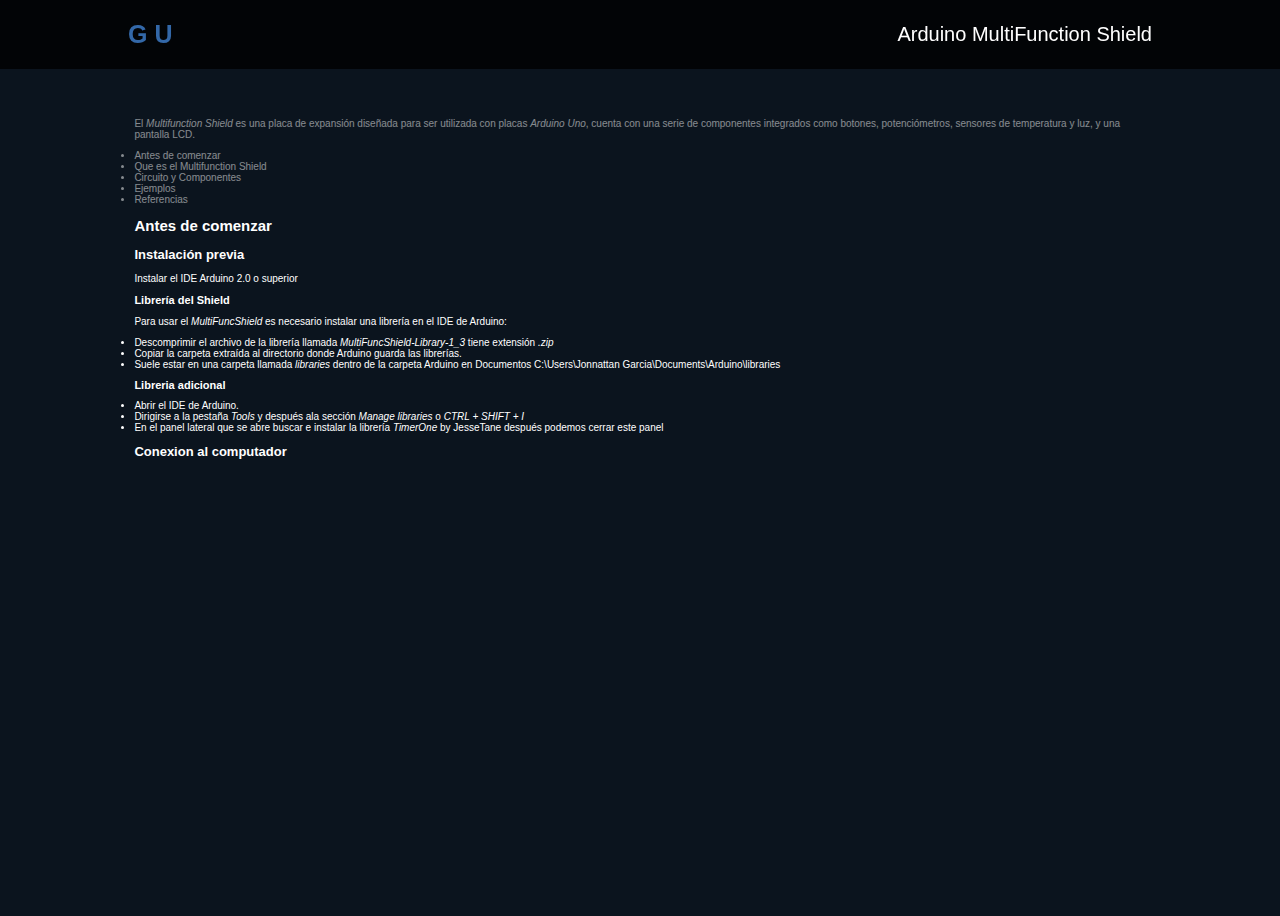
<file: pages/MFShield.html>
<!DOCTYPE html>
<html lang="en">
  <head>
    <meta charset="UTF-8" />
    <meta
      name="viewport"
      content="width=device-width, user-scalable=no, initial-scale=1.0, maximum-scale=1.0, minimum-scale=1.0"
    />
    <meta http-equiv="X-UA-Compatible" content="ie=edge" />
    <!---Link archivo CSS -->
    <link rel="stylesheet" href="/pages/style_projects.css" />
    <!---Link Box Icons -->
    <link
      href="https://unpkg.com/boxicons@2.1.4/css/boxicons.min.css"
      rel="stylesheet"
    />

    <title>Proyectos</title>
  </head>
<body>
    <!-- Header section -->
  <header class="header">
    <a href="/index.html" class="logo">G U</a>
    <i class="bx bx-menu" id="menu-btn"></i>
    <nav class="menu-bar">
      <!--<a href="#home">Home</a>-->
      <a href="#">Arduino MultiFunction Shield</a>
    </nav>
  </header>

  <section class="project01" id="project01">
    <div class="intro_project">
      <p> 
        El <i>Multifunction Shield</i>  es una placa de expansión diseñada para ser utilizada con placas <i>Arduino Uno</i>,  cuenta con una serie de componentes integrados como botones, potenciómetros, sensores de temperatura y luz, y una pantalla LCD.
      </p>
    </div>
    <div class="content_project">
      <ul>
        <li><a href="#">Antes de comenzar</a></li>
        <li><a href="#">Que es el Multifunction Shield</a></li>
        <li><a href="#">Circuito y Componentes</a></li>
        <li><a href="#">Ejemplos</a></li>
        <li><a href="#">Referencias</a></li>
      </ul>  
    </div>

    <div class="content">
      <h2>Antes de comenzar</h2>

      <div class="inner_content">
        <h3>Instalación previa</h3>
        <p>
          Instalar el IDE Arduino 2.0 o superior
        </p>
        <h4>Librería del Shield</h4>
        <p>
          Para usar el <i>MultiFuncShield</i> es necesario instalar una librería en el IDE de Arduino:
        </p>
        <ul>
          <li>Descomprimir el archivo de la librería llamada <i>MultiFuncShield-Library-1_3</i> tiene extensión <i>.zip</i></li>
          <li>Copiar la carpeta extraída al directorio donde Arduino guarda las librerías.</li>
          <li>Suele estar en una carpeta llamada <i>libraries</i> dentro de la carpeta Arduino en Documentos <code>C:\Users\Jonnattan Garcia\Documents\Arduino\libraries</code></li>
        </ul>
        <h4>Libreria adicional</h4>
        <ul>
          <li>Abrir el IDE de Arduino.</li>
          <li>Dirigirse a la pestaña <i>Tools</i> y después ala sección <i>Manage libraries</i> o <i>CTRL + SHIFT + I </i></li>
          <li>En el panel lateral que se abre buscar e instalar la librería <i>TimerOne</i> by JesseTane después podemos cerrar este panel</li>
        </ul>
      </div>

      <div class="inner_content">
        <h3>Conexion al computador</h3>
        
      </div>
    </div>


  </section>
  
</body>
</html>
</file>
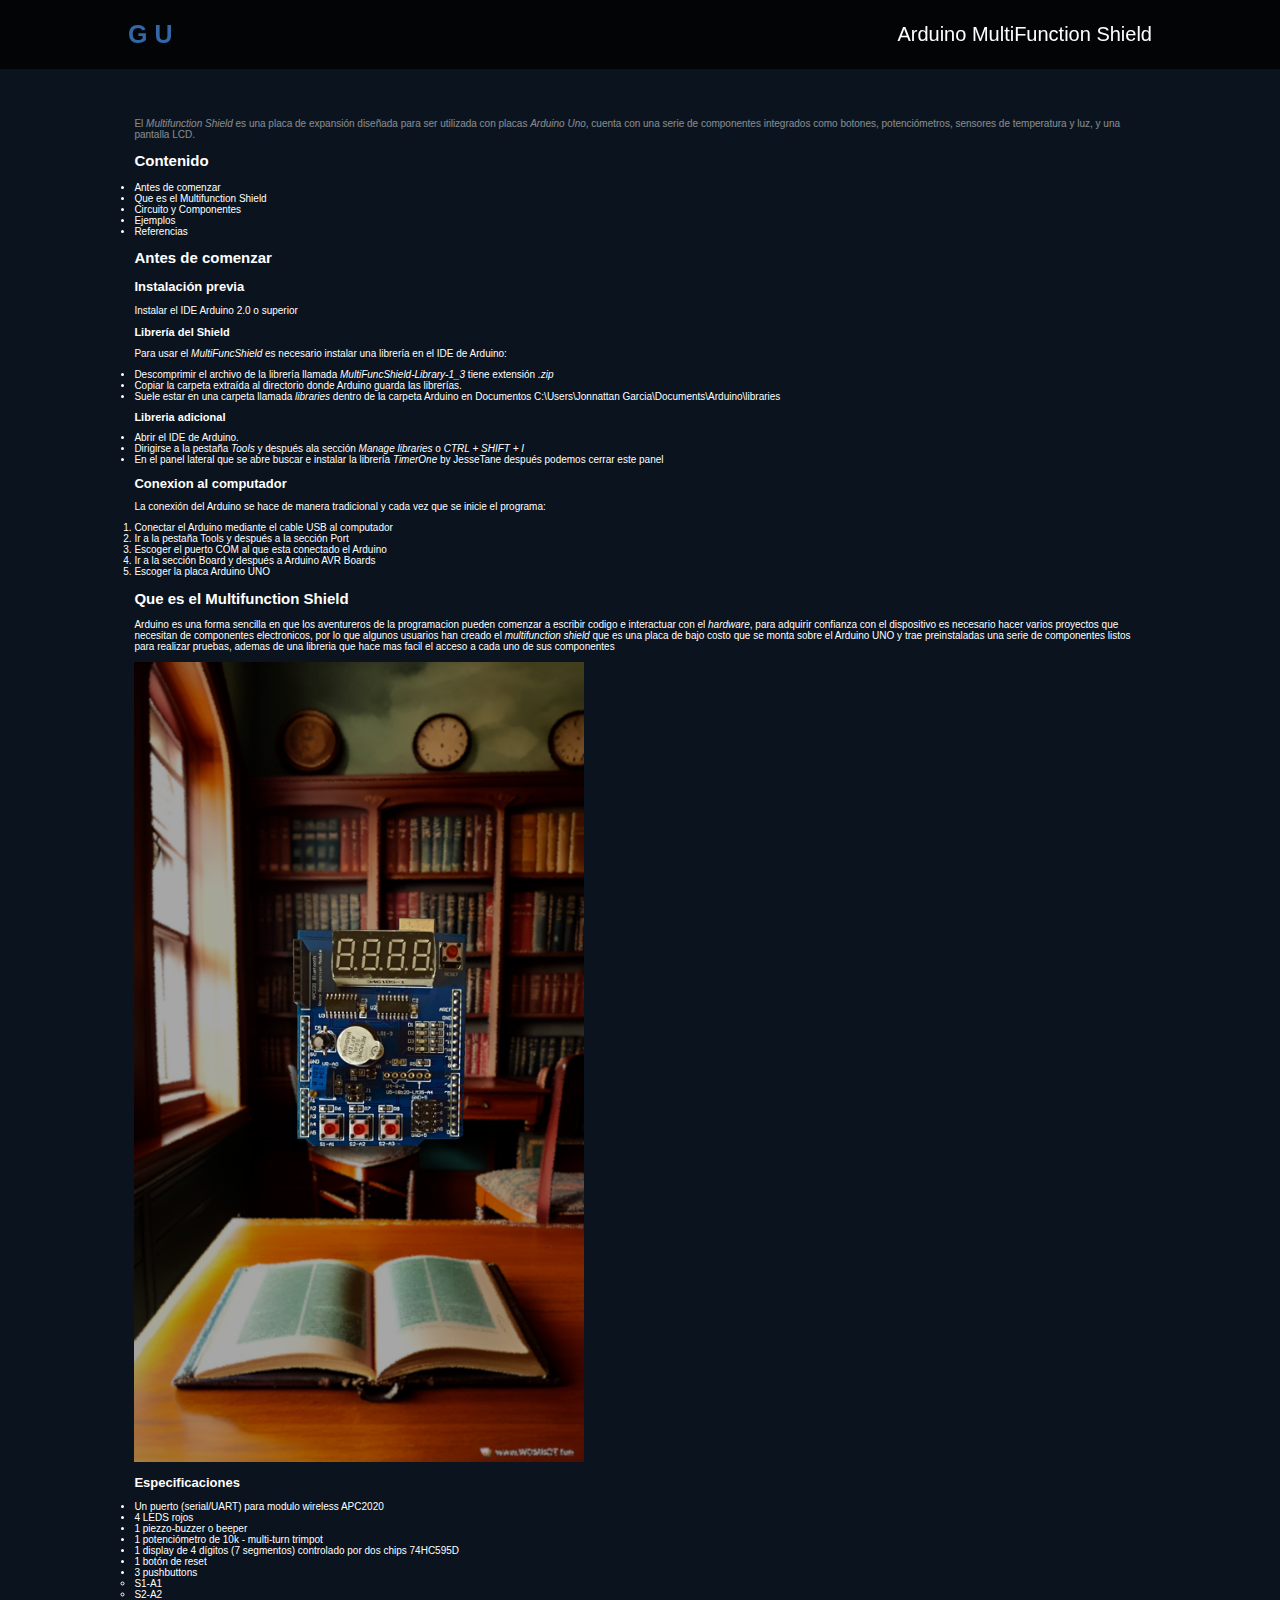
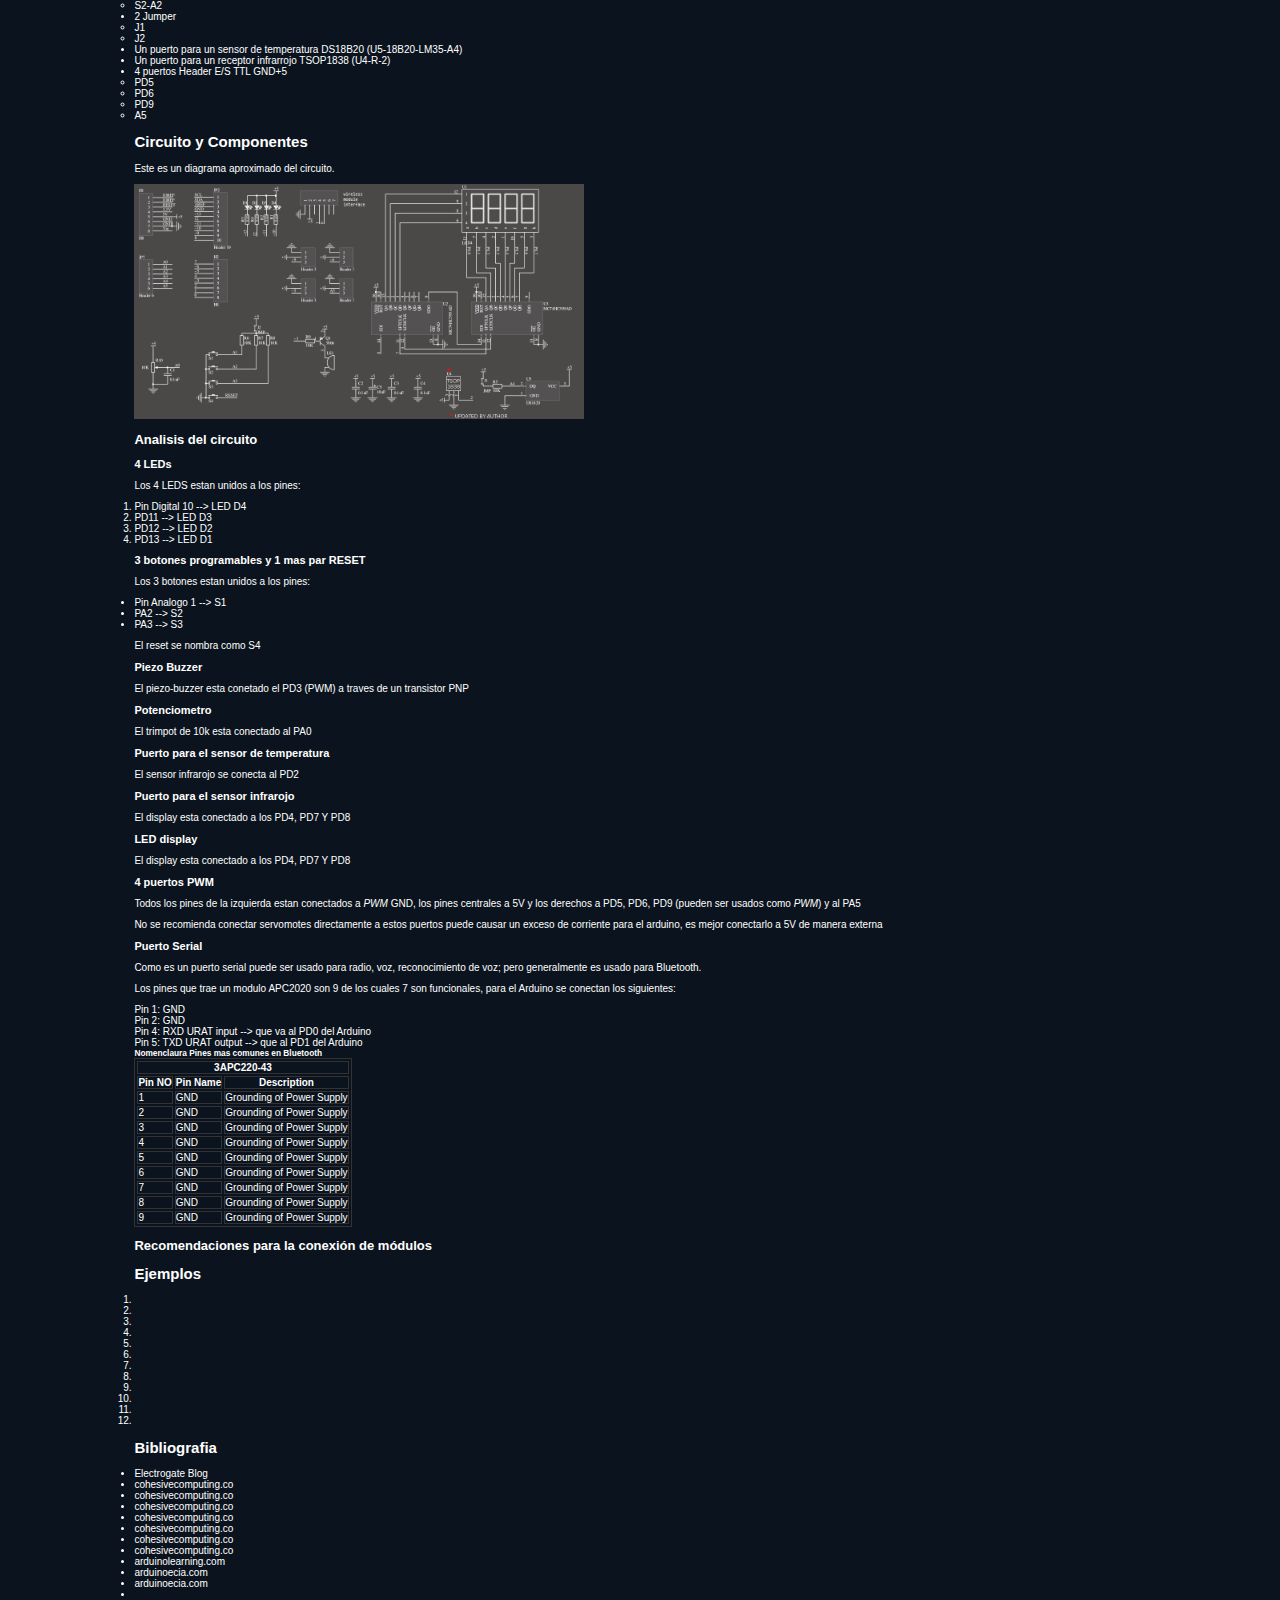
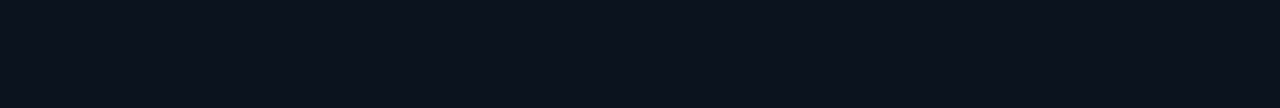
<file: pages/mf_shield/MFShield.html>
<!DOCTYPE html>
<html lang="en">
  <head>
    <meta charset="UTF-8" />
    <meta
      name="viewport"
      content="width=device-width, user-scalable=no, initial-scale=1.0, maximum-scale=1.0, minimum-scale=1.0" />
    <meta http-equiv="X-UA-Compatible" content="ie=edge" />
    <!---Link archivo CSS -->
    <link rel="stylesheet" href="/pages/style_projects.css" />
    <!---Link Box Icons -->
    <link href="https://unpkg.com/boxicons@2.1.4/css/boxicons.min.css" rel="stylesheet" />
    <title>Proyectos</title>
  </head>
<body>

    <!-- Header section -->
  <header class="header">
    <a href="/index.html" class="logo">G U</a>
    <i class="bx bx-menu" id="menu-btn"></i>
    <nav class="menu-bar">
      <a href="#">Arduino MultiFunction Shield</a>
    </nav>
  </header>

    <!--Project section-->
  <section class="project01" id="project01">

    <!--Intro Project-->
    <div class="intro_project">
      <p> 
        El <i>Multifunction Shield</i>  es una placa de expansión diseñada para ser utilizada con placas <i>Arduino Uno</i>,  cuenta con una serie de componentes integrados como botones, potenciómetros, sensores de temperatura y luz, y una pantalla LCD.
      </p>
    </div>

    <!--Index project section-->
    <div class="index_project">
      <h2>Contenido</h2>
      <ul>
        <li><a href="#Before">Antes de comenzar</a></li>
        <li><a href="#WhatIs">Que es el Multifunction Shield</a></li>
        <li><a href="#circuit">Circuito y Componentes</a></li>
        <li><a href="#">Ejemplos</a></li>
        <li><a href="#">Referencias</a></li>
      </ul>  
    </div>

    <!--Project content-->
    <div class="content">
      <!--Iner project content-->
      <div class="inner_content" id="Before">
        <h2>Antes de comenzar</h2>
        <h3>Instalación previa</h3>
        <p>
          Instalar el IDE Arduino 2.0 o superior
        </p>
        <h4>Librería del Shield</h4>
        <p>
          Para usar el <i>MultiFuncShield</i> es necesario instalar una librería en el IDE de Arduino:
        </p>
        <ul>
          <li>Descomprimir el archivo de la librería llamada <i>MultiFuncShield-Library-1_3</i> tiene extensión <i>.zip</i></li>
          <li>Copiar la carpeta extraída al directorio donde Arduino guarda las librerías.</li>
          <li>Suele estar en una carpeta llamada <i>libraries</i> dentro de la carpeta Arduino en Documentos <code>C:\Users\Jonnattan Garcia\Documents\Arduino\libraries</code></li>
        </ul>
        <h4>Libreria adicional</h4>
        <ul>
          <li>Abrir el IDE de Arduino.</li>
          <li>Dirigirse a la pestaña <i>Tools</i> y después ala sección <i>Manage libraries</i> o <i>CTRL + SHIFT + I </i></li>
          <li>En el panel lateral que se abre buscar e instalar la librería <i>TimerOne</i> by JesseTane después podemos cerrar este panel</li>
        </ul>
      </div>

      <!--Iner project content-->
      <div class="inner_content">
        <h3>Conexion al computador</h3>
        <p>La conexión del Arduino se hace de manera tradicional y cada vez que se inicie el programa:</p>
          <ol>
            <li>Conectar el Arduino mediante el cable USB al computador</li>
              <li>Ir a la pestaña Tools y después a la sección Port</li>
              <li>Escoger el puerto COM al que esta conectado el Arduino</li>
              <li>Ir a la sección Board y después a Arduino AVR Boards</li>
              <li>Escoger la placa Arduino UNO</li>
          </ol>
      </div>
    </div>

    <!--Project content-->
    <div class="content">
      <!--Iner project content-->
      <div class="inner_content" id="WhatIs">
        <h2>Que es el Multifunction Shield</h2>
        <p>Arduino es una forma sencilla en que los aventureros de la programacion pueden comenzar a escribir codigo e interactuar con el <i>hardware</i>, para adquirir confianza con el dispositivo es necesario hacer varios proyectos que necesitan de componentes electronicos, por lo que algunos usuarios han creado el <i>multifunction shield</i> que es una placa de bajo costo que se monta sobre el <s>Arduino</s> UNO y trae preinstaladas una serie de componentes listos para realizar pruebas, ademas de una libreria que hace mas facil el acceso a cada uno de sus componentes</p>
        
        <img src="/resources/assets/Arduino Shield.png" alt="Placa Arduino">
      </div>

      <!--Iner project content-->
      <div class="inner_content">
        <h3>Especificaciones</h3>
        <ul>
          <li>Un puerto (serial/UART) para modulo wireless APC2020</li>
          <li>4 LEDS rojos</li>
          <li>1 piezzo-buzzer o beeper</li>
          <li>1 potenciómetro de 10k - multi-turn trimpot</li>
          <li>1 display de 4 dígitos (7 segmentos) controlado por dos chips 74HC595D</li>
          <li>1 botón de reset</li>

          <li> 3 pushbuttons
            <ul>
              <li>S1-A1</li>
              <li>S2-A2</li>
              <li>S2-A2</li>
            </ul>
          </li>
          
          <li> 2 Jumper
            <ul>
              <li>J1</li>
              <li>J2</li>
            </ul>
          </li>

          <li>Un puerto para un sensor de temperatura DS18B20 (U5-18B20-LM35-A4)</li>
          <li>Un puerto para un receptor infrarrojo TSOP1838 (U4-R-2)</li>
          <li> 4 puertos Header E/S TTL GND+5
            <ul>
              <li>PD5</li>
              <li>PD6</li>
              <li>PD9</li>
              <li>A5</li>
            </ul>
          </li>
        </ul>
      </div>
    </div>

    <!--Project content-->
    <div class="content">
      <!--Iner project content-->
      <div class="inner_content" id="circuit">
        <h2>Circuito y Componentes</h2>
        <p>Este es un diagrama aproximado del circuito.</p>
        <img src="/resources/assets/2-Arduino-MF-Shield-Schematic.webp" alt="">
      </div>
      <div class="inner_content">
        <h3>Analisis del circuito</h3>

        <h4>4 LEDs</h4>
        <p>Los 4 LEDS estan unidos a los pines:</p>
        <ol>
          <li>Pin Digital 10 --> LED D4</li>
          <li>PD11 --> LED D3</li>
          <li>PD12 --> LED D2</li>
          <li>PD13 --> LED D1</li>
        </ol>

        <h4>3 botones programables y 1 mas par RESET</h4>
        <p>Los 3 botones estan unidos a los pines:</p>
        <ul>
          <li>Pin Analogo 1 --> S1</li>
          <li>PA2 --> S2</li>
          <li>PA3 --> S3</li>
        </ul>
        <p>El reset se nombra como S4</p>

        <h4>Piezo Buzzer</h4>
        <p>El piezo-buzzer esta conetado el PD3 (PWM) a traves de un transistor PNP</p>

        <h4>Potenciometro</h4>
        <p>El trimpot de 10k esta conectado al PA0</p>

        <h4>Puerto para el sensor de temperatura</h4>
        <p>El sensor infrarojo se conecta al PD2</p>

        <h4>Puerto para el sensor infrarojo</h4>
        <p>El display esta conectado a los PD4, PD7 Y PD8</p>

        <h4>LED display</h4>
        <p>El display esta conectado a los PD4, PD7 Y PD8</p>

        <h4>4 puertos PWM</h4>
        <p>Todos los pines de la izquierda estan conectados a <i>PWM</i> GND, los pines centrales a 5V y los derechos a PD5, PD6, PD9 (pueden ser usados como <i>PWM</i>) y al PA5</p>
        <p>No se recomienda conectar servomotes directamente a estos puertos puede causar un exceso de corriente para el arduino, es mejor conectarlo a 5V de manera externa</p>

        <h4>Puerto Serial</h4>
        <p>Como es un puerto serial puede ser usado para radio, voz, reconocimiento de voz; pero generalmente es usado para Bluetooth.</p>
        <p>Los pines que trae un modulo APC2020 son 9 de los cuales 7 son funcionales, para el Arduino se conectan los siguientes:</p>
        <ul>
          <ol>Pin 1: GND</ol>
          <ol>Pin 2: GND</ol>
          <ol>Pin 4: RXD URAT input --> que va al PD0 del Arduino</ol>
          <ol>Pin 5: TXD URAT output --> que al PD1 del Arduino</ol>
        </ul>

        <h5>Nomenclaura Pines mas comunes en Bluetooth</h5>
        <table>
          <tr>
            <th colspan="3">3APC220-43</th>
          </tr>
          <tr>
            <th>Pin NO</th>
            <th>Pin Name</th>
            <th>Description</th>
          </tr>
          <tr>
            <td>1</td>
            <td>GND</td>
            <td>Grounding of Power Supply</td>
          </tr>
          <tr>
            <td>2</td>
            <td>GND</td>
            <td>Grounding of Power Supply</td>
          </tr>
          <tr>
            <td>3</td>
            <td>GND</td>
            <td>Grounding of Power Supply</td>
          </tr>
          <tr>
            <td>4</td>
            <td>GND</td>
            <td>Grounding of Power Supply</td>
          </tr>
          <tr>
            <td>5</td>
            <td>GND</td>
            <td>Grounding of Power Supply</td>
          </tr>
          <tr>
            <td>6</td>
            <td>GND</td>
            <td>Grounding of Power Supply</td>
          </tr>
          <tr>
            <td>7</td>
            <td>GND</td>
            <td>Grounding of Power Supply</td>
          </tr>
          <tr>
            <td>8</td>
            <td>GND</td>
            <td>Grounding of Power Supply</td>
          </tr>
          <tr>
            <td>9</td>
            <td>GND</td>
            <td>Grounding of Power Supply</td>
          </tr>
        </table>
      </div>

      <!--Iner project content-->
      <div class="inner_content">
        <h3>Recomendaciones para la conexión de módulos</h3>
      </div>
    </div>

    <div class="content" id="examples">
      <h2>Ejemplos</h2>
      <ol>
        <li></li>
        <li></li>
        <li></li>
        <li></li>
        <li></li>
        <li></li>
        <li></li>
        <li></li>
        <li></li>
        <li></li>
        <li></li>
        <li></li>
      </ol>
    </div>

    <div  class="content" id="biblio">
      <h2>Bibliografia</h2>
      <ul>
        <li><a href="https://blog.eletrogate.com/guia-completo-do-shield-multi-funcoes-para-arduino/"></a>Electrogate Blog</li>
        <li><a href="https://www.cohesivecomputing.co.uk/hackatronics/arduino-multi-function-shield/"></a>cohesivecomputing.co</li>
        <li><a href="https://www.cohesivecomputing.co.uk/hackatronics/arduino-multi-function-shield/part-3/"></a>cohesivecomputing.co</li>
        <li><a href="https://www.cohesivecomputing.co.uk/hackatronics/arduino-multi-function-shield/part-2/"></a>cohesivecomputing.co</li>
        <li><a href="https://www.cohesivecomputing.co.uk/hackatronics/arduino-multi-function-shield/part-1/"></a>cohesivecomputing.co</li>
        <li><a href="https://www.cohesivecomputing.co.uk/category/hackatronics/"></a>cohesivecomputing.co</li>
        <li><a href="https://www.cohesivecomputing.co.uk/2016/01/24/arduino-metronome-multi-function-shield-bonus-sketch/"></a>cohesivecomputing.co</li>
        <li><a href="https://www.cohesivecomputing.co.uk/2015/08/02/coding-fun-for-beginners-using-arduino/"></a>cohesivecomputing.co</li>
        <li><a href="http://arduinolearning.com/code/multi-function-shield-examples.php"></a>arduinolearning.com</li>
        <li><a href="https://www.arduinoecia.com.br/como-programar-o-modulo-rf-wireless-apc220-arduino/"></a>arduinoecia.com</li>
        <li><a href="https://www.electroschematics.com/getting-started-with-the-arduino-multifunction-shield/"></a>arduinoecia.com</li>
        <li><a href="https://www.codrey.com/learn/learn-to-use-arduino-mf-shield/"></a></li>
      </ul>
    </div>


  </section>
  
</body>
</html>
</file>
<file: pages/style_projects.css>
/* CSS Reset*/

:root {
  --banner:rgba(0, 0, 0, 0.8);
  --transparencia: rgba(0, 0, 0, 0.4);
  --body: #0B141E;
  --logo: #3368a8;
  --text: #fff;
  --social_hover: #8a5110;
  --btn_hover: #2b885d
}

/*--CSS root colors--*/

  @import url('https://fonts.googleapis.com/css2?family=Belanosima:wght@400;600;700&family=Poppins:wght@300;400;500;600;700&display=swap');

  * {
    font-family: 'Poppins', sans-serif;
    margin: 0;
    padding: 0;
    border: none;
    outline: none;
    text-decoration: none;
    box-sizing: border-box;
    scroll-behavior: smooth;
  }

  a{
    color: var(--text);
  }

  html {
    font-size: 62.5%;
    overflow-x: hidden;
  }

  body {
    background: var(--body);
    color: var(--text);
    font-size: 100%;
    display: block;
    margin: 8px;
}

/* Header section */

.header {
  background: var(--banner);
  position: fixed;
  top: 0;
  left: 0;
  width: 100%;
  padding: 2rem 10%;
  display: flex;
  justify-content: space-between;
  align-items: center;
  z-index: 1;
}

.logo {
  font-size: 2.5rem;
  font-weight: 600;
  color: var(--logo);
  transition: 0.5s ease;
}

.logo:hover {
  text-shadow: 3px 3px 3px var(--social_hover);
  color: #000;
}

.menu-bar a {
  font-size: 2rem;
  margin-left: 3.5rem;
  font-weight: 500;
}

#menu-btn {
  font-size: 3rem;
  display: none;
}

section {
  padding: 10rem 10%;
  min-height: 100vh;
  display: block;
}

/* Project section*/

.intro_project {
  text-align: left;
  opacity: 0.5;
}

.content_project {
  text-align: left;
  opacity: 0.5;
}

h2 {
  display: block;
  font-size: 1.5em;
  margin-block-start: 0.83em;
  margin-block-end: 0.83em;
  margin-inline-start: 0px;
  margin-inline-end: 0px;
  font-weight: bold;
}

h3 {
  display: block;
  font-size: 1.3em;
  margin-block-start: 0.83em;
  margin-block-end: 0.83em;
  margin-inline-start: 0px;
  margin-inline-end: 0px;
  font-weight: bold;
}

h4 {
  display: block;
  font-size: 1.1em;
  margin-block-start: 0.83em;
  margin-block-end: 0.83em;
  margin-inline-start: 0px;
  margin-inline-end: 0px;
  font-weight: bold;
}

p {
  display: block;
  margin-block-start: 1em;
  margin-block-end: 1em;
  margin-inline-start: 0px;
  margin-inline-end: 0px;
}

img {
  width: 50vh;
}

.content {
  box-sizing: border-box;

}

table,
td {
  border: 1px solid #333;
}
th {
  border: 1px solid #333;
}

thead,
tfoot {
  background-color: #333;
  color: #fff;
}
</file>
